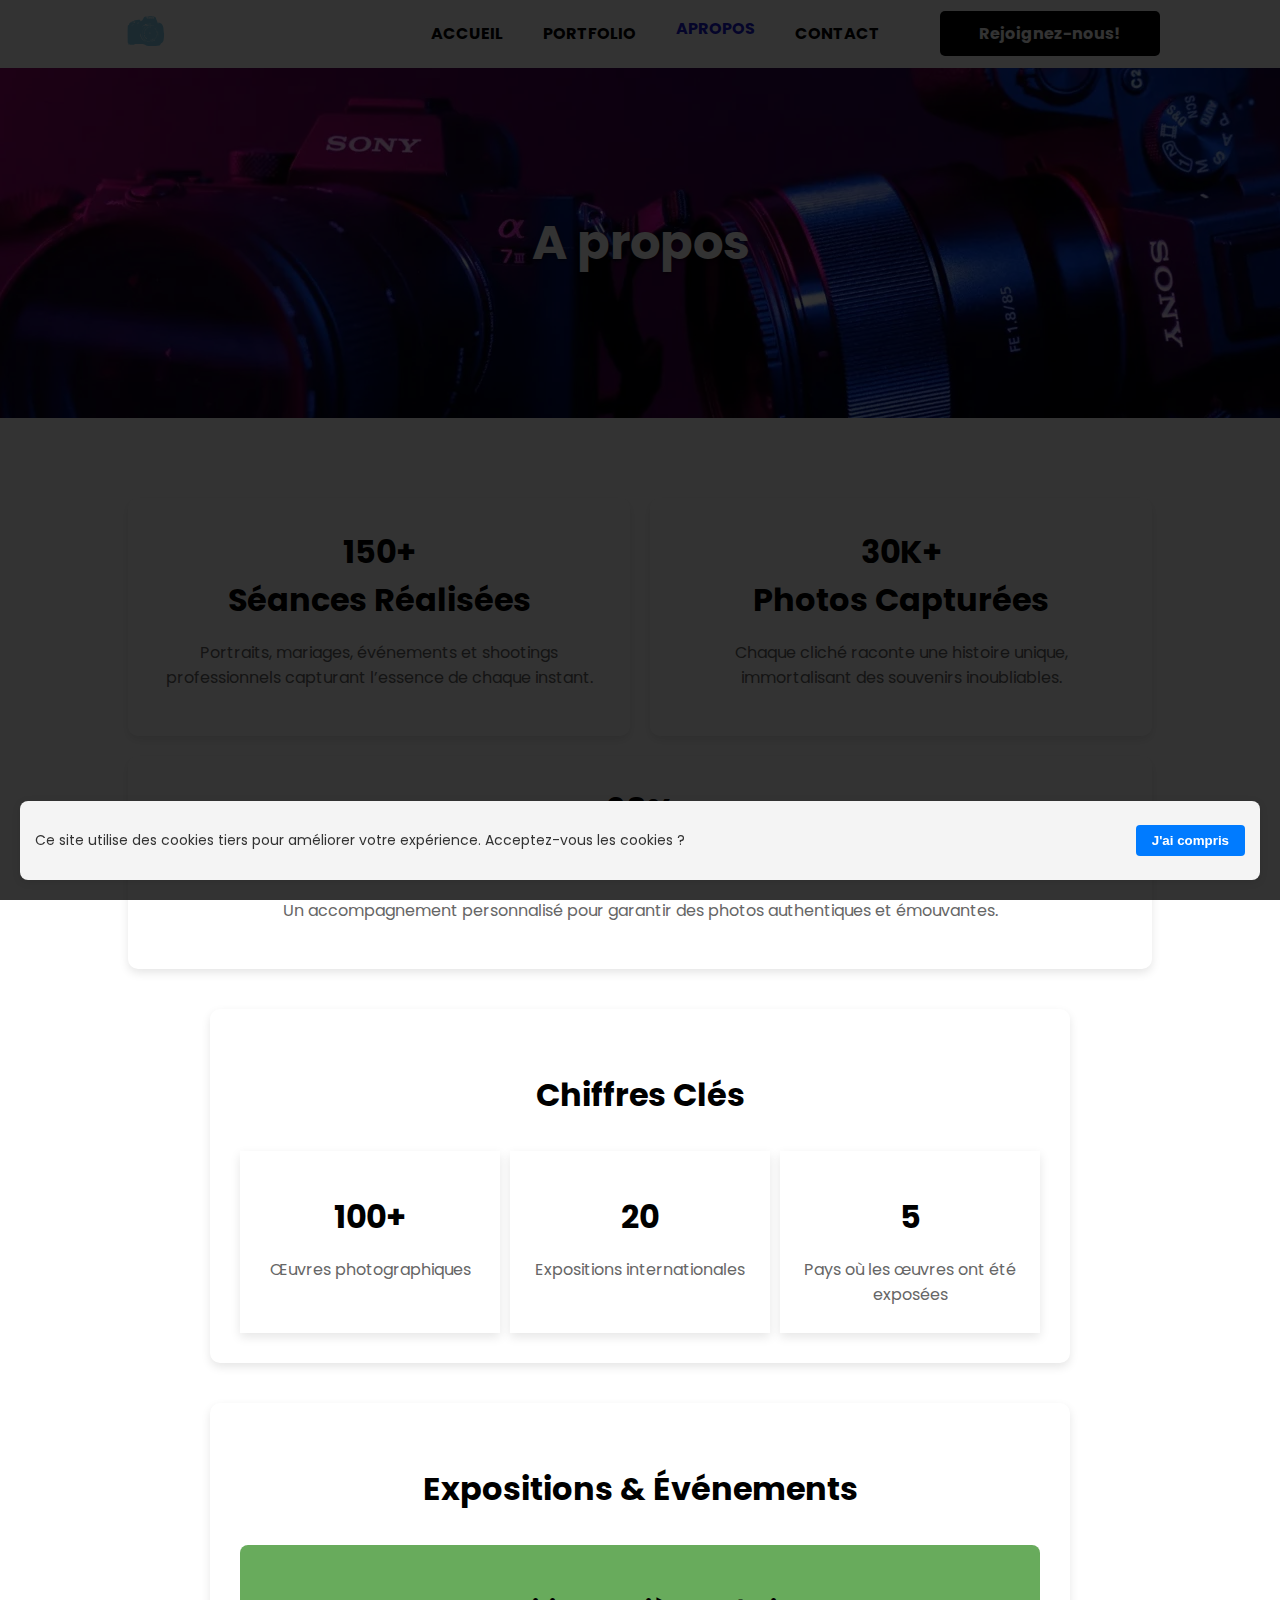
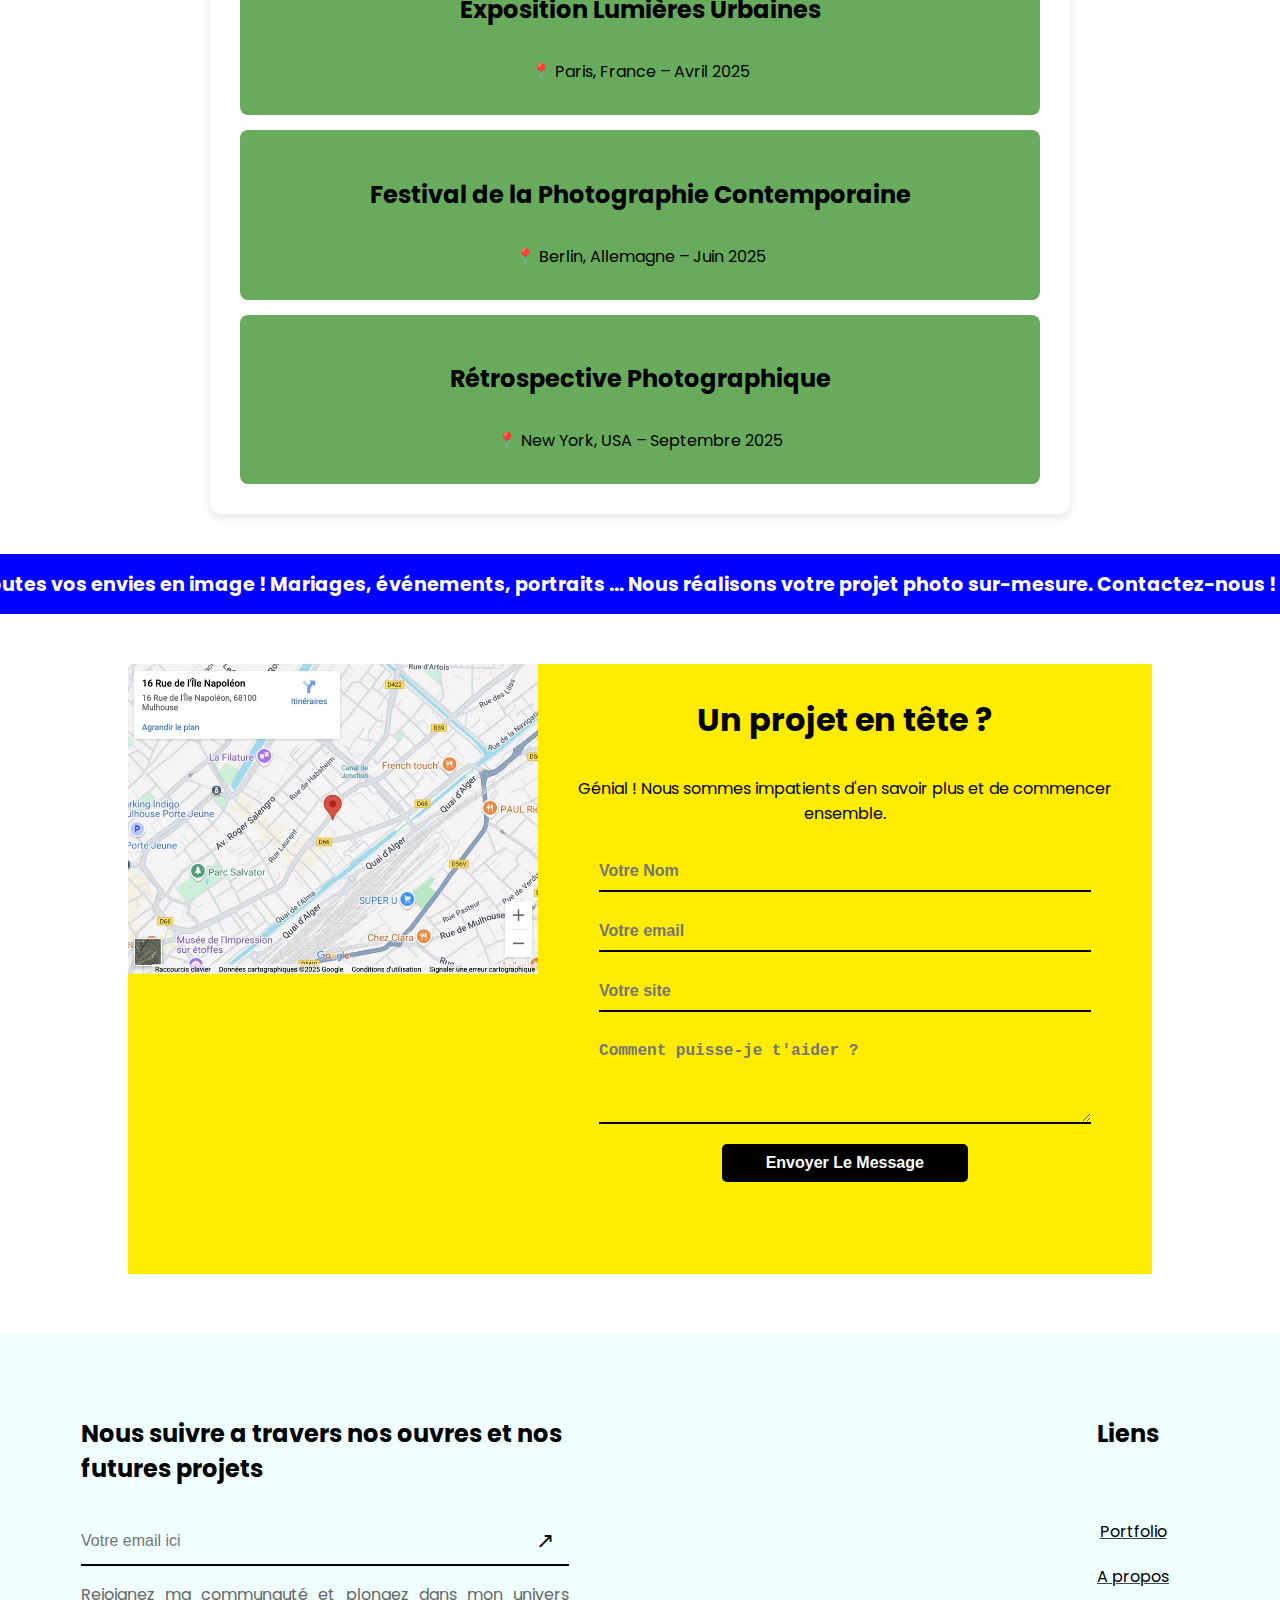
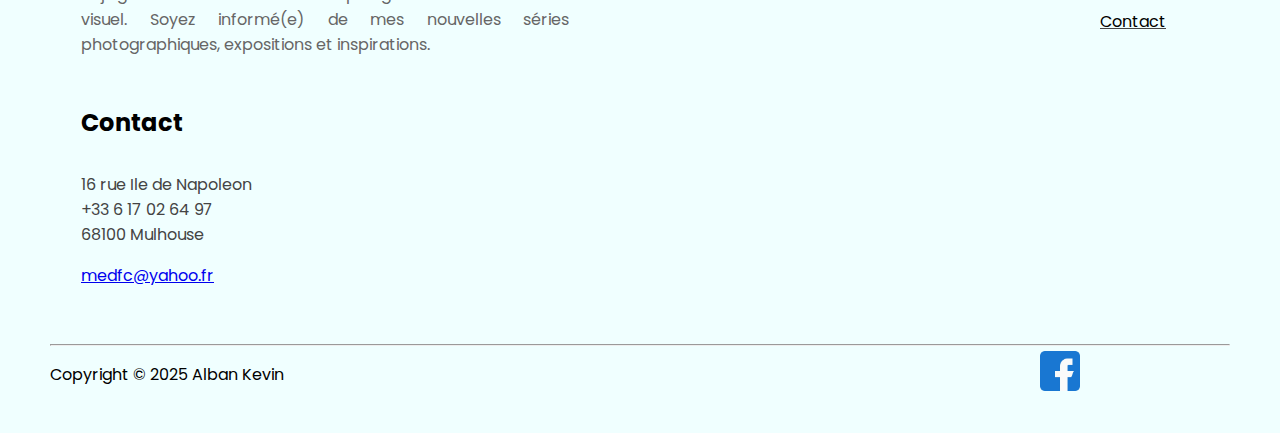
<file: apropos.html>
<!DOCTYPE html>
<html lang="fr">

    <head>
        <meta charset="UTF-8">
        <meta name="viewport" content="width=device-width, initial-scale=1.0">
        <meta name="description" content="Contactez Alban Kevin, photographe professionnel. Discutons de votre projet photo : portraits, mariages, événements et shootings artistiques." />
        <link rel="icon" type="image/x-icon" class="favicon" href="images/index/site-favicon.ico">
        <link rel="stylesheet" href="style.css">
        <link rel="preload" href="https://fonts.googleapis.com/css2?family=Poppins:wght@400;700&family=Montserrat:wght@400;700&display=swap" as="style" onload="this.rel='stylesheet'">
        <script src="script.js" defer></script>
        <noscript><link rel="stylesheet" href="https://fonts.googleapis.com/css2?family=Poppins:wght@400;700&display=swap&family=Montserrat:wght@400;700&display=swap"></noscript>
        
        <title>A propos | Alban Kevin - Photographe Portrait, Mariage & Événementiel</title>

    
    </head>


    <body>

        <header class="header-rest">

            <div class="logo">
                <a href="index.html" aria-label="Accueil">
                    <img src="images/index/web-log.svg" alt="Logo site" data-no-picture>
                </a>

            </div>

            <button class="menu-toggle" aria-label="Ouvrir le menu" aria-expanded="false" role="button">&#9776;</button>
            
            <nav class="navigation-bar">
                <a href="index.html">ACCUEIL</a>
                <a href="portfolio.html">PORTFOLIO</a>
                <a href="apropos.html">APROPOS</a>
                <a href="contact.html">CONTACT</a>
            </nav>
            
            <div class="work-with-me">
                <a href="mailto:medfc@yahoo.fr" >Rejoignez-nous!</a> 
            </div>
        
        </header>


        <main>
            <!-- Bannière de la page "à propos" -->
            <div id= "apropos-banner" class="welcome-banner"> <h2>A propos</h2></div>
            <!--  Statistiques sur l'activité du photographe -->
            <div class="apropos-container">
                <div class="box">
                    <h3>150+</h3>
                    <h3>Séances Réalisées</h3>
                    <p>Portraits, mariages, événements et shootings professionnels capturant l’essence de chaque instant.</p>
                </div>

                <div class="box">
                    <h3>30K+</h3>
                    <h3>Photos Capturées</h3>
                    <p>Chaque cliché raconte une histoire unique, immortalisant des souvenirs inoubliables.</p>
                </div>

                <div class="box">
                    <div>
                        <h3>98%</h3>
                        <h3>Clients Satisfaits</h3>
                        <p>Un accompagnement personnalisé pour garantir des photos authentiques et émouvantes.</p>
                    </div>
                  
                </div>
            </div>

             <!-- Section - Chiffres clés -->
            <section class="key-figures">
                <h3>Chiffres Clés</h3>
                <div class="stats">
                    <div>
                        <h3>100+</h3>
                        <p>Œuvres photographiques</p>
                    </div>
                    <div>
                        <h3>20</h3>
                        <p>Expositions internationales</p>
                    </div>
                    <div>
                        <h3>5</h3>
                        <p>Pays où les œuvres ont été exposées</p>
                    </div>
                </div>
            </section>

            <!-- Section Expositions et Événements -->
            <section class="expositions">
                <h3>Expositions & Événements</h3>
                <div class="event-list">
                    <div class="event">
                        <h4>Exposition Lumières Urbaines</h4>
                        <p>📍 Paris, France – Avril 2025</p>
                    </div>
                    <div class="event">
                        <h4>Festival de la Photographie Contemporaine</h4>
                        <p>📍 Berlin, Allemagne – Juin 2025</p>
                    </div>
                    <div class="event">
                        <h4>Rétrospective Photographique</h4>
                        <p>📍 New York, USA – Septembre 2025</p>
                    </div>
                </div>
            </section>


            <!-- Texte défilant informatif -->
            <div class="scrolling-text-container">
                <p id="scrolling-text">
                    📸 Toutes vos envies en image ! Mariages, événements, portraits ... Nous réalisons votre projet photo sur-mesure. Contactez-nous !
                </p>
            </div>


            <!-- Section - Formulaire de contact et carte google maps -->
            <section class="map-form">
                <!-- Carte google maps avec l'adresse de contact -->
               <div class="map-container">
                <a href="https://www.google.com/maps?q=16+rue+Ile+de+Napoleon" target="_blank">
                    <img src="images/map-photo.webp" alt="Carte Google Maps - Cliquez pour voir l’itinéraire" class="map-image" loading="lazy">
                </a>
               </div> 
                

                <!-- Formulaire de contact -->
                <div class="form-container">
                    <h3>Un projet en tête ?</h3>  
                    <p>Génial ! Nous sommes impatients d'en savoir plus et de commencer ensemble.</p>
                    <form id="contactForm">
                        <label for="name" class="visually-hidden">Nom</label>
                        <input type="text" id="fullName" placeholder="Votre Nom" required>
                        <label for="email-client" class="visually-hidden">Email</label>
                        <input type="email" id="email-client" placeholder="Votre email" required>
                        <label for="lien-site" class="visually-hidden">Nom</label>
                        <input type="text" id="lien-site" placeholder="Votre site">
                        <label for="message" class="visually-hidden">Message</label>
                        <textarea id="message" placeholder="Comment puisse-je t'aider ?" required></textarea>
                        <button type="submit">Envoyer Le Message</button>
                    </form>
                </div>

            </section>

        </main>


        <!-- Footer-->
        <footer class="footer">
            <div class=" footer-top">
                <div class="newsletter-contact">
                    <div class="newsletter">
                    
                        <h4> Nous suivre a travers nos ouvres et nos futures projets </h4>

                        <form action="#" method="post">
                            <input type="email" id="email" name="email"  placeholder="Votre email ici" aria-label="Votre email" required>
                            <button type="submit" class="arrow-button"> &#8599;</button><br>
                        </form>
                        
                        <p> Rejoignez ma communauté et plongez dans mon univers visuel. Soyez informé(e) de mes nouvelles séries photographiques, expositions et inspirations.</p>  
                    </div>
            
            
                    <div class="contact">
                        <h4>Contact</h4>
                        <p> 16 rue Ile de Napoleon <br>
                            +33 6 17 02 64 97 <br>
                            68100 Mulhouse
                        <p> 
            
                         <a href="mailto:medfc@yahoo.fr" aria-label="Envoyer un email">medfc@yahoo.fr</a>
                        
                    </div>

                </div>
            
        
                <aside class="links"> 
                    <h4>Liens</h4>
                    <ul>
                        <li><a href="portfolio.html">Portfolio</a></li>
                        <li><a href="apropos.html">A propos </a></li>
                        <li><a href="contact.html">Contact</a></li>
                    </ul>
                </aside>

            </div>
            
            

            <hr class="footer-line"> 
            <div class="footer-bottom">  
                <p> Copyright &copy; 2025 Alban Kevin</p>
                <div class="icone-footer-bottom">
                    <a href="https://www.facebook.com" aria-label="Page Facebook">
                        <img src="images/index/facebook.webp" alt="Logo Facebook" width="32" height="32" loading="lazy" decoding="async">
                    </a>
                    <a href="https://www.instagram.com" aria-label="Page Instagram">
                        <img src="images/index/instagram.webp" alt="Logo Instagram" width="32" height="32" loading="lazy" decoding="async">
                    </a>
                    <a href="https://x.com/?mx=2" aria-label="Page X (anciennement Twitter)">
                        <img src="images/index/twitter.webp" alt="Logo X / Twitter" width="32" height="32" loading="lazy" decoding="async">
                    </a>
                     <a href="https://dribbble.com" aria-label="Page Dribbble">
                        <img src="images/index/dribbled.webp" alt="Logo Dribbble" width="32" height="32" loading="lazy" decoding="async">
                    </a>
                </div>
                
            </div>

    
        </footer>


        <div id="cookie-banner" class="cookie-banner">
            <p>Ce site utilise des cookies tiers pour améliorer votre expérience. Acceptez-vous les cookies ?</p>
            <button id="acceptCookiesBtn">J'ai compris</button>
        </div>
    
        <div id="cookie-overlay" class="overlay"></div>

    </body>
</html>
</file>
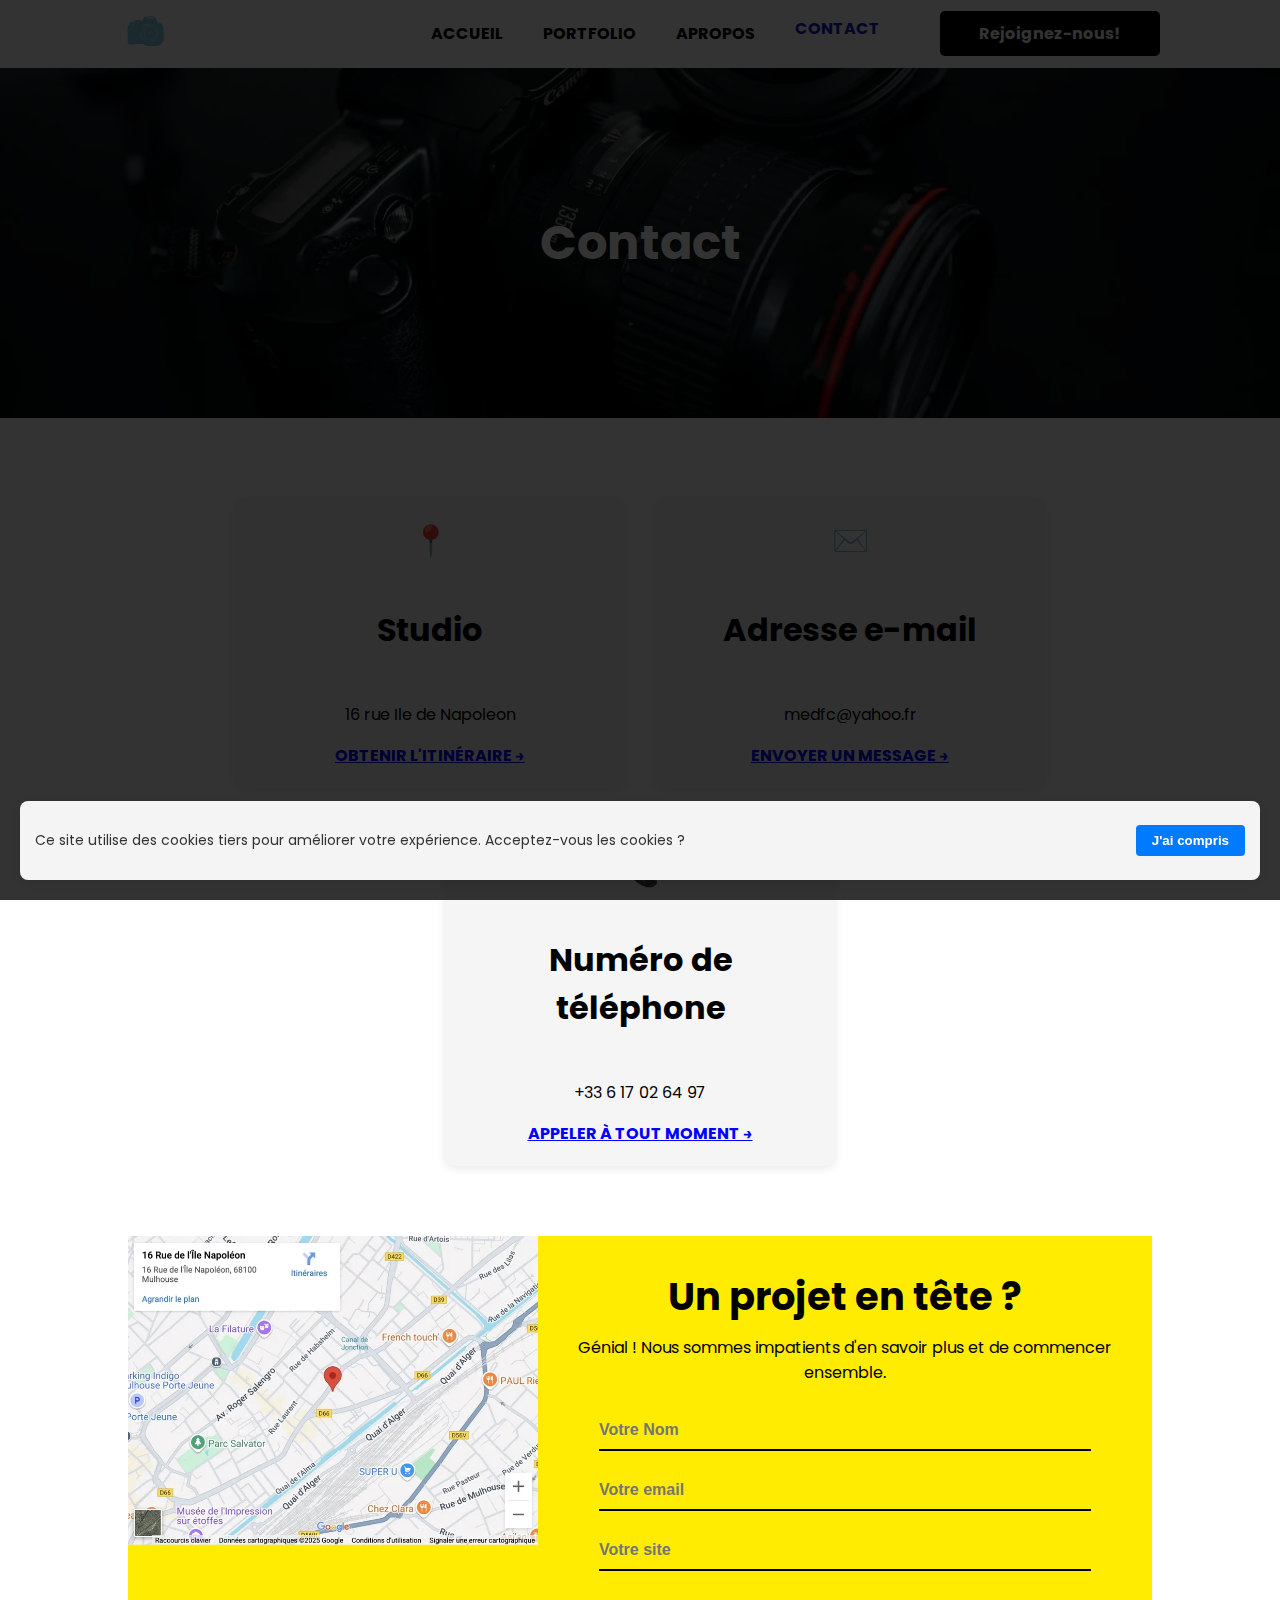
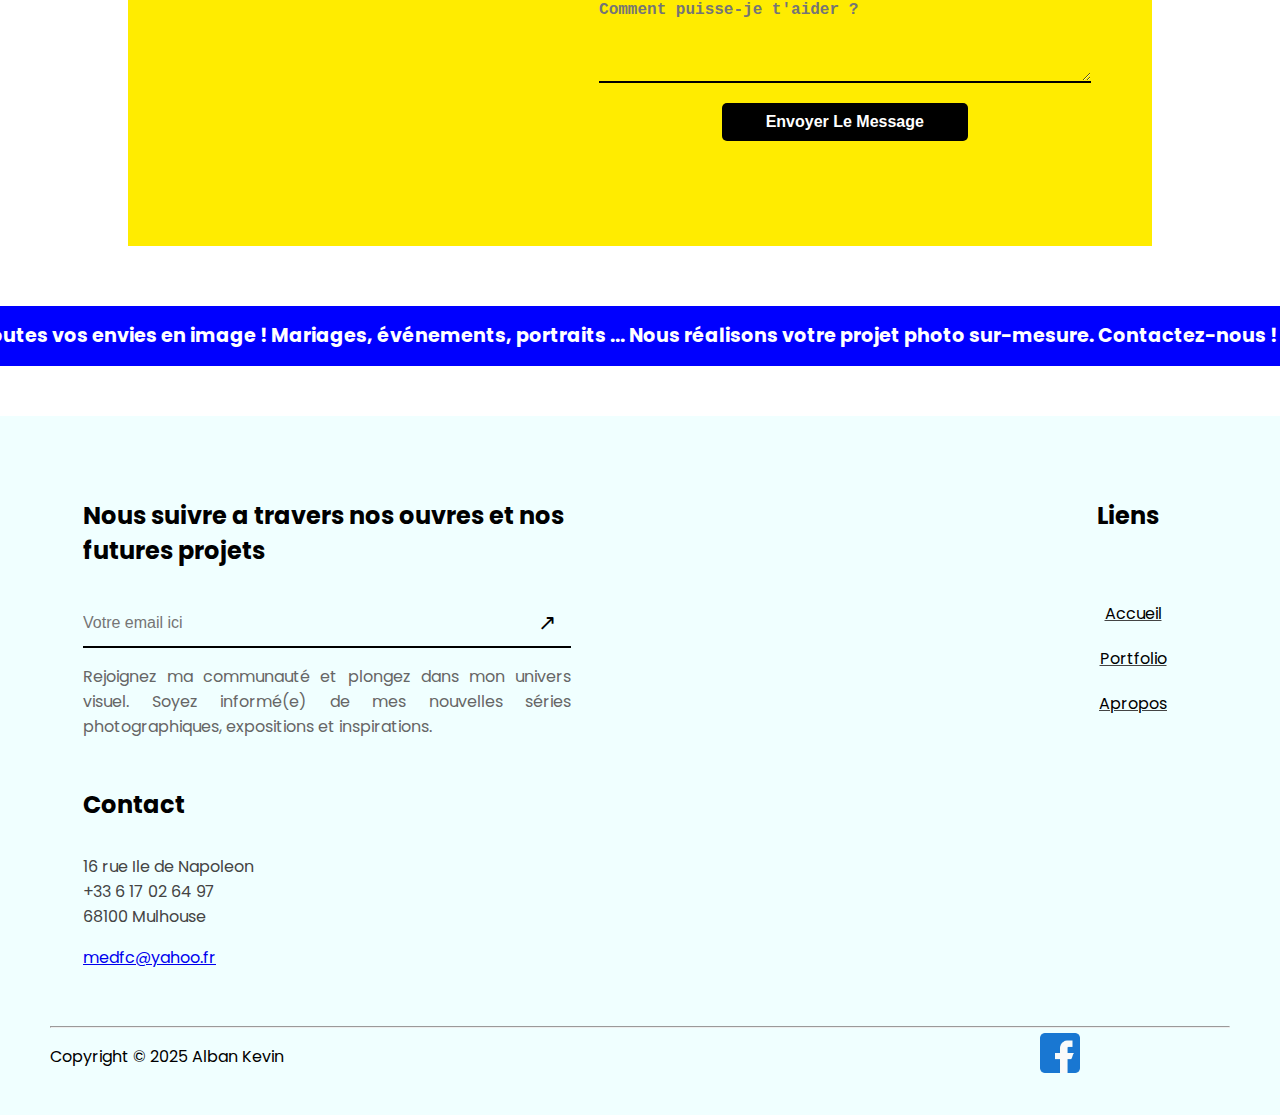
<file: contact.html>
<!DOCTYPE html>
<html lang="fr">

    <head>
        <meta charset="UTF-8">
        <meta name="viewport" content="width=device-width, initial-scale=1.0">
        <meta name="description" content="Contactez Alban Kevin, photographe spécialisé en portraits, mariages et événements. Obtenez un devis ou posez vos questions. Disponible pour vos projets." />

        <link rel="icon" type="image/x-icon" class="favicon" href="images/index/site-favicon.ico">
        <link rel="stylesheet" href="style.css">
        <link rel="preload" href="https://fonts.googleapis.com/css2?family=Poppins:wght@400;700&family=Montserrat:wght@400;700&display=swap" as="style" onload="this.rel='stylesheet'">
        <noscript><link rel="stylesheet" href="https://fonts.googleapis.com/css2?family=Poppins:wght@400;700&display=swap&family=Montserrat:wght@400;700&display=swap"></noscript>
        <script src="script.js" defer></script>

            
        <title>Contact | Alban Kevin - Photographe Portrait, Mariage & Événementiel</title>


    </head>


    <body>

        <header class="header-rest">
        
            <div class="logo">
                <a href="index.html" aria-label="Accueil">
                    <img src="images/index/web-log.svg" alt="Logo site" data-no-picture>
                </a>

            </div>

            <button class="menu-toggle" aria-label="Ouvrir le menu" aria-expanded="false" role="button">&#9776;</button>
            
            <nav class="navigation-bar">
                <a href="index.html">ACCUEIL</a>
                <a href="portfolio.html">PORTFOLIO</a>
                <a href="apropos.html">APROPOS</a>
                <a href="contact.html">CONTACT</a>
            </nav>

            <div class="work-with-me">
                <a href="mailto:medfc@yahoo.fr" >Rejoignez-nous!</a> 
            </div>
        
        </header>

    
        <main>
            <!-- Bannière de la page "contact" -->
            <div id= "contact-banner" class="welcome-banner"> <h2>Contact</h2></div>

            <!-- Section - informations de contact -->   
            <section class="contact-info">
                <div class="contact-box">
                    <div class="icon">📍</div>
                    <h3>Studio</h3>
                    <p>16 rue Ile de Napoleon</p>
                    <a href="https://maps.app.goo.gl/FiJXDDm2mpJMCEaF9" target="_blank">OBTENIR L'ITINÉRAIRE →</a>
                </div>
                <div class="contact-box">
                    <div class="icon">✉️</div>
                    <h3>Adresse e-mail</h3>
                    <p>medfc@yahoo.fr</p>
                    <a href="mailto:medfc@yahoo.fr">ENVOYER UN MESSAGE →</a>
                </div>
                <div class="contact-box">
                    <div class="icon">📞</div>
                    <h3>Numéro de téléphone</h3>
                    <p>+33 6 17 02 64 97</p>
                    <a href="tel:+33617026497">APPELER À TOUT MOMENT →</a>
                </div>
            </section>
        
            <!-- Section - carte google maps et formulaire de contact -->
            <section class="map-form">
                
                <!-- Carte google maps avec l'adresse de contact -->
                <div class="map-container">
                    <a href="https://www.google.com/maps?q=16+rue+Ile+de+Napoleon" target="_blank">
                        <img src="images/map-photo.webp" alt="Carte Google Maps - Cliquez pour voir l’itinéraire" class="map-image" loading="lazy">
                    </a>
                </div> 

                <!-- Formulaire de contact -->
                <div class="form-container">
                    <h2>Un projet en tête ?</h2>  
                    <p>Génial ! Nous sommes impatients d'en savoir plus et de commencer ensemble.</p>
                    <form id="contactForm">
                        <label for="name" class="visually-hidden">Nom</label>
                        <input type="text" id="fullName" placeholder="Votre Nom" required>
                        <label for="email-client" class="visually-hidden">Email</label>
                        <input type="email" id="email-client" placeholder="Votre email" required>
                        <label for="lien-site" class="visually-hidden">Nom</label>
                        <input type="text" id="lien-site" placeholder="Votre site">
                        <label for="message" class="visually-hidden">Message</label>
                        <textarea id="message" placeholder="Comment puisse-je t'aider ?" required></textarea>
                        <button type="submit">Envoyer Le Message</button>
                    </form>
                </div>
            </section>

            <!-- Texte défilant informatif -->
            <div class="scrolling-text-container">
                <p id="scrolling-text">
                    📸 Toutes vos envies en image ! Mariages, événements, portraits ... Nous réalisons votre projet photo sur-mesure. Contactez-nous !
                </p>
            </div>
        
        </main>


        
        <footer class="footer">

            <div class=" footer-top">
                <div class="newsletter-contact">
                    <div class="newsletter">
                
                        <h4> Nous suivre a travers nos ouvres et nos futures projets </h4>

                        <form action="#" method="post">
                            <input type="email" id="email-newsletter" name="email"  placeholder="Votre email ici" aria-label="Votre email" required>
                            <button type="submit" class="arrow-button"> &#8599;</button><br>
                        </form>
                        
                        <p> Rejoignez ma communauté et plongez dans mon univers visuel. Soyez informé(e) de mes nouvelles séries photographiques, expositions et inspirations.</p>  
                    </div>
            
            
                    <div class="contact"> 
                        <h4>Contact</h4>
                        <p> 16 rue Ile de Napoleon <br>
                            +33 6 17 02 64 97 <br>
                            68100 Mulhouse
                        <p> 
            
                        <a href="mailto:medfc@yahoo.fr" aria-label="Envoyer un email">medfc@yahoo.fr</a>
                        
            
                    </div>

                </div>
            
        
                <aside class="links"> 
                    <h4>Liens</h4>
                    <ul>
                        <li><a href="index.html">Accueil</a></li>
                        <li><a href="portfolio.html">Portfolio</a></li>
                        <li><a href="apropos.html">Apropos </a></li>

                    </ul>
                </aside>

            </div>  
            
            
            <hr class="footer-line"> 

            <div class="footer-bottom">  
                <p> Copyright &copy; 2025 Alban Kevin</p>
                <div class="icone-footer-bottom">
                    <a href="https://www.facebook.com" aria-label="Page Facebook">
                        <img src="images/index/facebook.webp" alt="Logo Facebook" width="32" height="32" loading="lazy" decoding="async">
                    </a>
                    <a href="https://www.instagram.com" aria-label="Page Instagram">
                        <img src="images/index/instagram.webp" alt="Logo Instagram" width="32" height="32" loading="lazy" decoding="async">
                    </a>
                    <a href="https://x.com/?mx=2" aria-label="Page X (anciennement Twitter)">
                        <img src="images/index/twitter.webp" alt="Logo X / Twitter" width="32" height="32" loading="lazy" decoding="async">
                    </a>
                     <a href="https://dribbble.com" aria-label="Page Dribbble">
                        <img src="images/index/dribbled.webp" alt="Logo Dribbble" width="32" height="32" loading="lazy" decoding="async">
                    </a>
                </div>
                
            </div>

        </footer>

        <div id="cookie-banner" class="cookie-banner">
            <p>Ce site utilise des cookies tiers pour améliorer votre expérience. Acceptez-vous les cookies ?</p>
            <button id="acceptCookiesBtn">J'ai compris</button>
        </div>
    
        <div id="cookie-overlay" class="overlay"></div>


    </body>

</html>
</file>
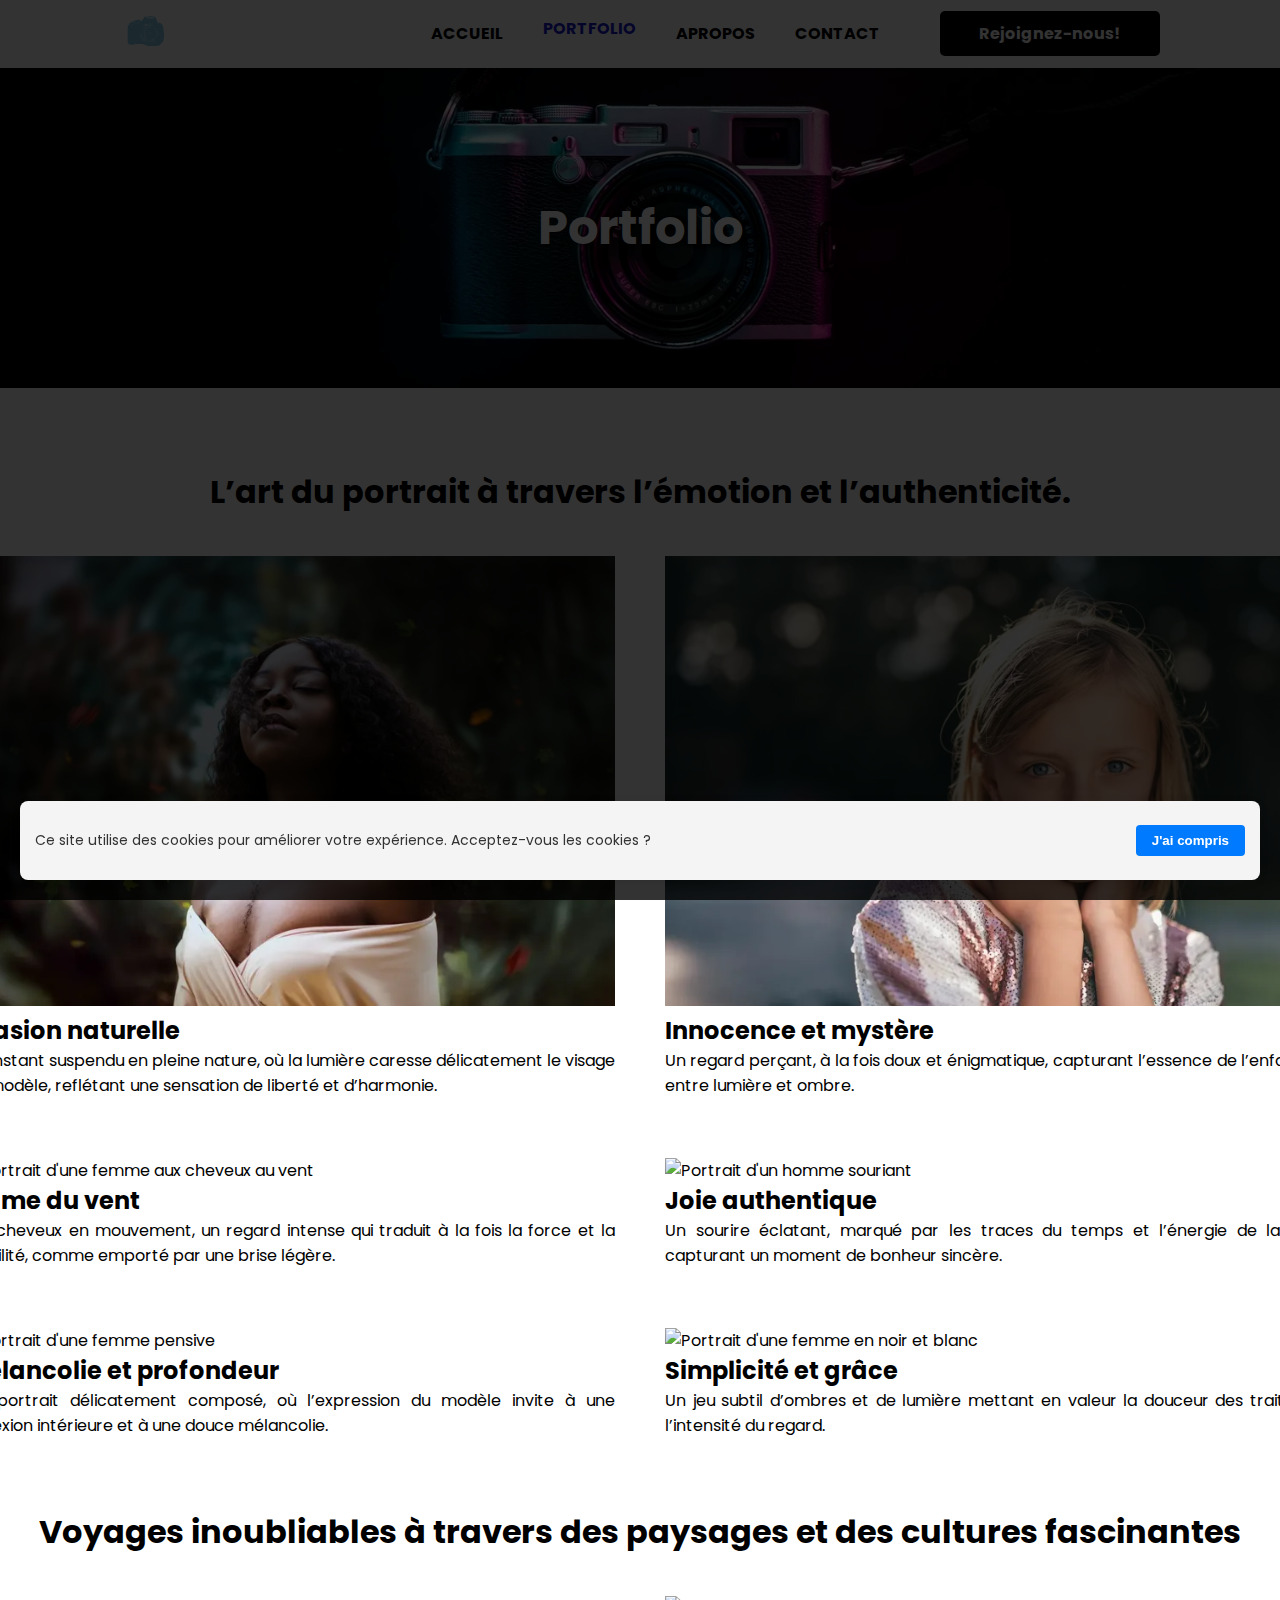
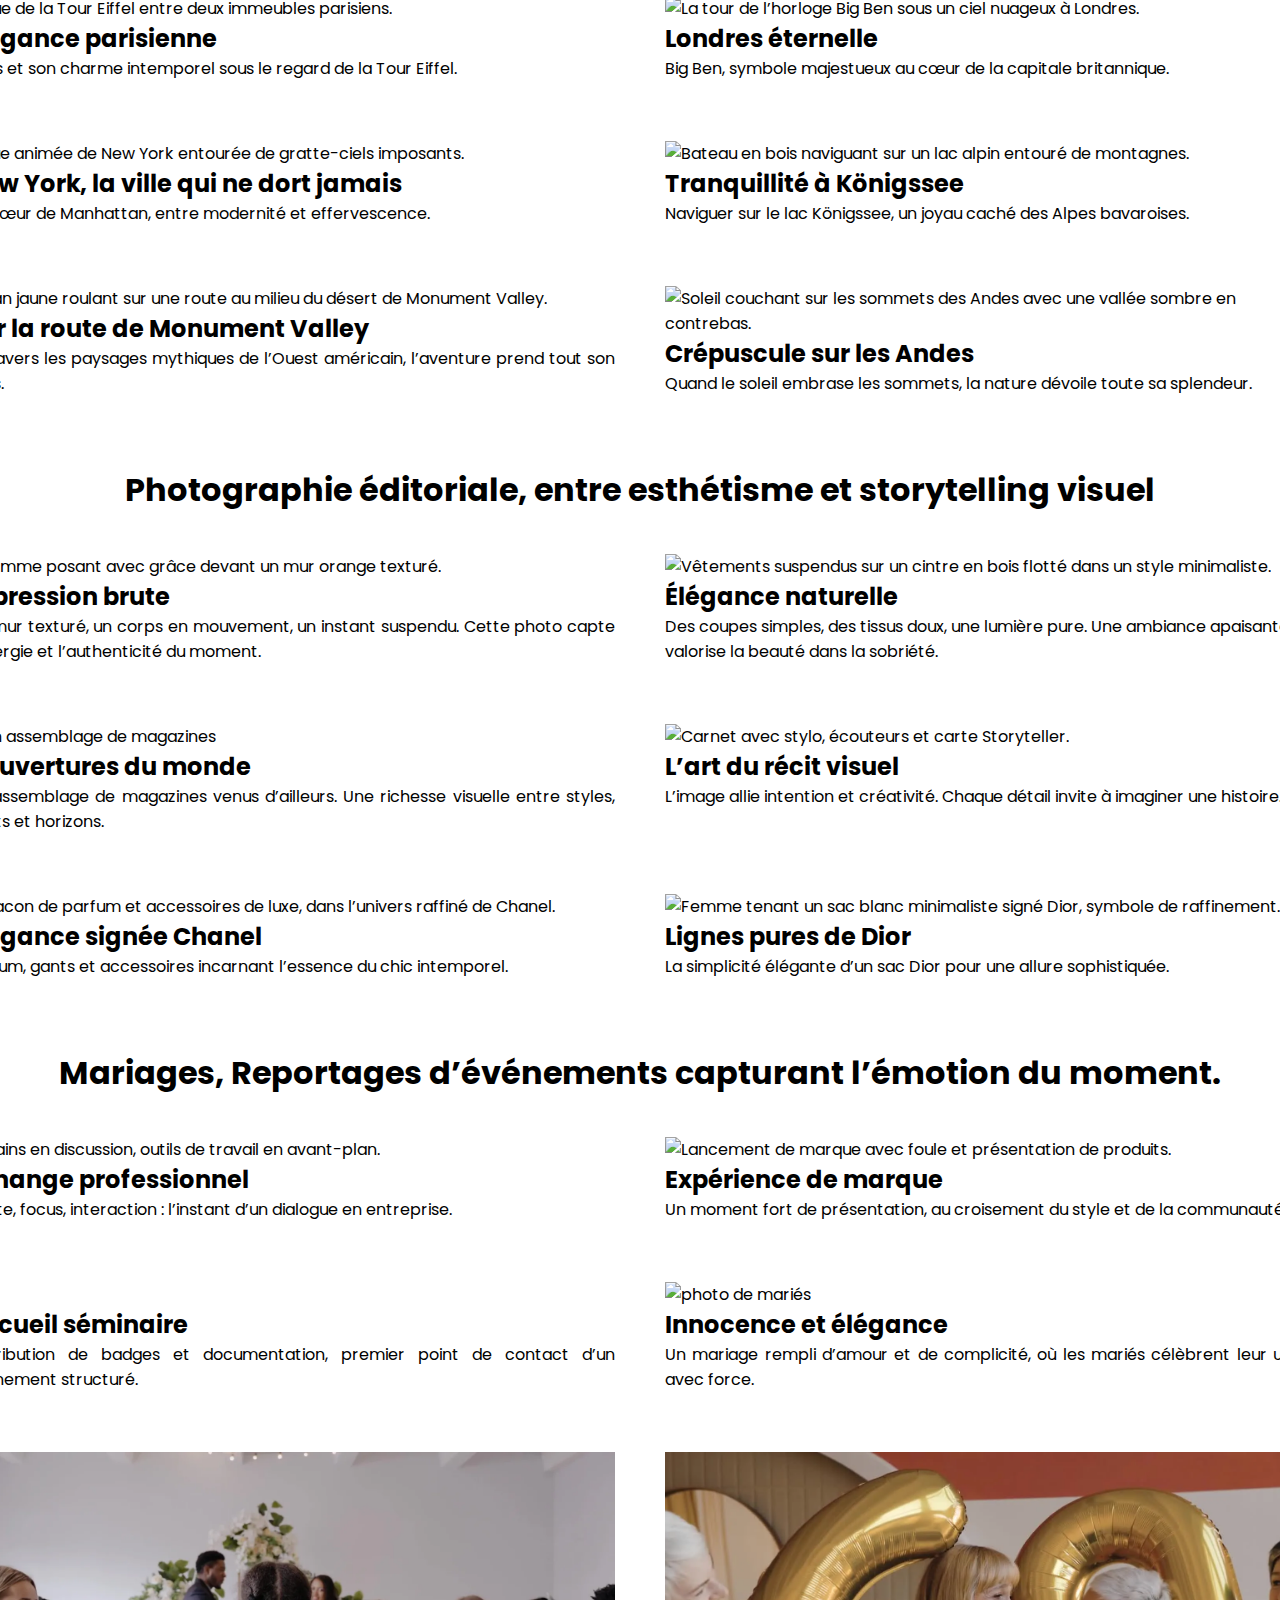
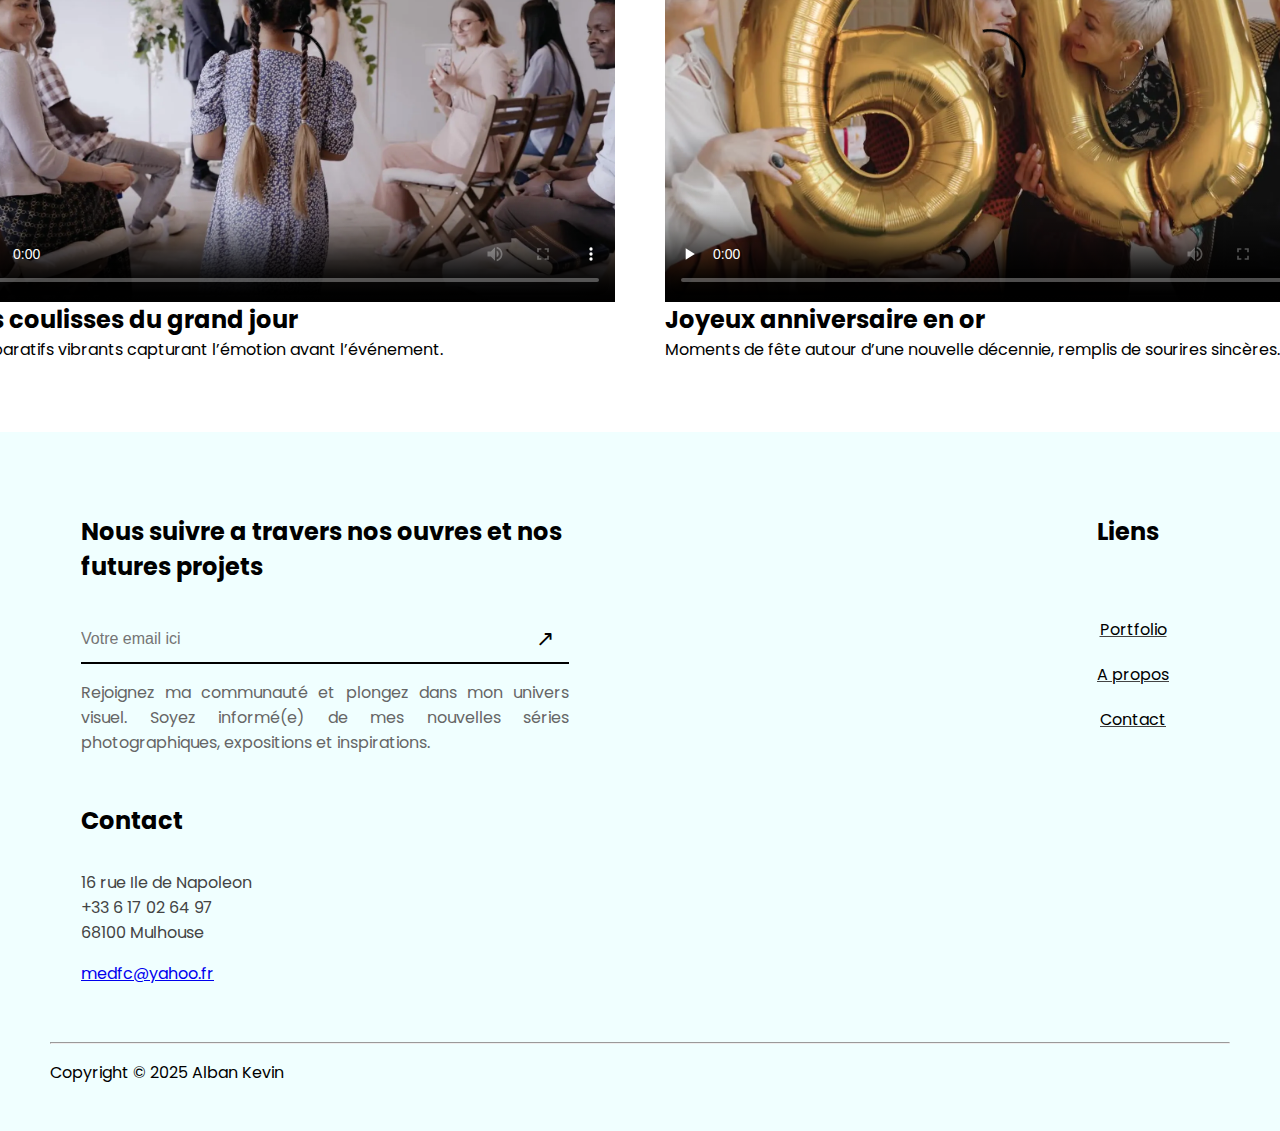
<file: portfolio.html>
<!DOCTYPE html>
<html lang="fr">

    <head>
        <meta charset="UTF-8">
        <meta name="viewport" content="width=device-width, initial-scale=1.0">
        <meta name="description" content="Découvrez la partie portfolio avec des projets différents et des photographies de haute qualité.">
        <link rel="icon" type="image/x-icon" class="favicon" href="images/index/site-favicon.ico">
        <link rel="stylesheet" href="style.css">
        <link rel="preload" href="https://fonts.googleapis.com/css2?family=Poppins:wght@400;700&family=Montserrat:wght@400;700&display=swap" as="style" onload="this.rel='stylesheet'">
        <noscript><link rel="stylesheet" href="https://fonts.googleapis.com/css2?family=Poppins:wght@400;700&display=swap&family=Montserrat:wght@400;700&display=swap"></noscript>
        <script src="script.js" defer></script>
        <link rel="preload" as="image" href="images/portfolio/banner-portfolio_1600.webp" type="image/webp" fetchpriority="high">
        <link rel="preload" as="image"  href="images/portfolio/prt-1_768.webp" type="image/webp" fetchpriority="high">
     
        
        <title>Portfolio | Alban Kevin - Photographe Portrait, Mariage & Événementiel</title>
        

    </head>

    <body>

        <!-- Header -->
        <header class="header-rest">
            
            <div class="logo">
                <a href="index.html" aria-label="Accueil">
                    <img src="images/index/web-log.svg" alt="Logo site" data-no-picture>
                </a>
            </div>
            
            <button class="menu-toggle" aria-label="Ouvrir le menu" aria-expanded="false" role="button">&#9776;</button>
            
            <nav class="navigation-bar">
                <a href="index.html">ACCUEIL</a>
                <a href="portfolio.html">PORTFOLIO</a>
                <a href="apropos.html">APROPOS</a>
                <a href="contact.html">CONTACT</a>
            </nav>
            
            <!-- Lien pour travailler avec l'artiste -->
            <div class="work-with-me">
                <a href="mailto:medfc@yahoo.fr" >Rejoignez-nous!</a>
            </div>

        </header>

        <main>
                <!-- Bannière de la page portfolio -->
            <section class="welcome-banner">
                <img 
                    src="images/portfolio/banner-portfolio_1600.webp"
                    class="banner-img"
                    width="1600"
                    height="500"
                    fetchpriority="high"
                    decoding="async"
                    alt="Appareil photo rétro éclairé par une lumière rose et bleue sur fond noir"
                />

                <h2>Portfolio</h2>
            </section>

                <!-- Section - portraits -->
            <section class="portfolio-total">

                <h3 id="anchor-portrait">L’art du portrait à travers l’émotion et l’authenticité.</h3>

                <div class="portfolio-container">
                    <!-- Chaque div représente une photo avec sa description -->
                    <div>
                        <img
                            src="images/portfolio/prt-1.webp"
                            srcset="
                            images/portfolio/prt-1_320.webp 320w,
                            images/portfolio/prt-1_768.webp 768w,
                            images/portfolio/prt-1_1024.webp 1024w,
                            images/portfolio/prt-1_1600.webp 1600w
                            "
                            sizes="(max-width: 768px) 100vw, 650px"
                            width="650"
                            height="450"
                            decoding="async"
                            fetchpriority="high"
                            alt="Portrait d'une femme aux cheveux bouclés, les yeux fermés, entourée de feuillage en mouvement"
                        />
                      
                      
                        <h4>Évasion naturelle</h4>
                        <p>Un instant suspendu en pleine nature, où la lumière caresse délicatement le visage du modèle, reflétant une sensation de liberté et d’harmonie.</p>
                    </div>

                    <div>
                        <img
                            src="images/portfolio/prt-2.webp"
                            srcset="
                            images/portfolio/prt-2_320.webp 320w,
                            images/portfolio/prt-2_768.webp 768w,
                            images/portfolio/prt-2_1024.webp 1024w,
                            images/portfolio/prt-2_1600.webp 1600w
                            "
                            sizes="(max-width: 768px) 100vw, 650px"
                            width="650"
                            height="450"
                            decoding="async"
                            fetchpriority="high"
                            alt="Portrait d'une jeune fille blonde aux yeux bleus, posant dehors avec un léger sourire"
                        />
                      

                        <h4>Innocence et mystère</h4>
                        <p>Un regard perçant, à la fois doux et énigmatique, capturant l’essence de l’enfance entre lumière et ombre.</p>
                    </div>

                    <div>
                        <img class="responsive-img" data-base="dai5sffyc" data-file="prt-3_djtraw.webp" data-cookieconsent="marketing" alt="Portrait d'une femme aux cheveux au vent" loading="lazy">
                        <h4>L’âme du vent</h4>
                        <p>Les cheveux en mouvement, un regard intense qui traduit à la fois la force et la fragilité, comme emporté par une brise légère.</p>
                    </div>

                    <div>
                        <img class="responsive-img" data-base="dai5sffyc" data-file="prt-4_lcljp0.webp" data-cookieconsent="marketing" alt="Portrait d'un homme souriant" loading="lazy">
                        <h4>Joie authentique</h4>
                        <p>Un sourire éclatant, marqué par les traces du temps et l’énergie de la vie, capturant un moment de bonheur sincère.</p>
                    </div>

                    <div>
                        <img class="responsive-img" data-base="dai5sffyc" data-file="prt-5_ltpx72.webp" data-cookieconsent="marketing" alt="Portrait d'une femme pensive" loading="lazy">
                        <h4>Mélancolie et profondeur</h4>
                        <p>Un portrait délicatement composé, où l’expression du modèle invite à une réflexion intérieure et à une douce mélancolie.</p>
                    </div>

                    <div>
                        <img class="responsive-img" data-base="dai5sffyc" data-file="prt-6_frtd1a.webp" data-cookieconsent="marketing" alt="Portrait d'une femme en noir et blanc" loading="lazy">
                        <h4>Simplicité et grâce</h4>
                        <p>Un jeu subtil d’ombres et de lumière mettant en valeur la douceur des traits et l’intensité du regard.</p>
                    </div>
                </div>

            </section>

            <!-- Section- voyages -->
            <section class="portfolio-total">

                <h3 id="anchor-trip">Voyages inoubliables à travers des paysages et des cultures fascinantes</h3>
            
                <div class="portfolio-container">
            
                    <div>
                        <img class="responsive-img" data-base="dai5sffyc" data-file="urbain-2_vcui3s.webp" data-cookieconsent="marketing" alt="Vue de la Tour Eiffel entre deux immeubles parisiens." loading="lazy">
                        <h4>Élégance parisienne</h4>
                        <p>Paris et son charme intemporel sous le regard de la Tour Eiffel.</p>
                    </div>
                    <div>
                        <img class="responsive-img" data-base="dai5sffyc" data-file="urbain-1_ohtwgp.webp" data-cookieconsent="marketing" alt="La tour de l’horloge Big Ben sous un ciel nuageux à Londres." loading="lazy">
                        <h4>Londres éternelle</h4>
                        <p>Big Ben, symbole majestueux au cœur de la capitale britannique.</p>
                    </div>
                    <div>
                        <img class="responsive-img" data-base="dai5sffyc" data-file="urbain-3_vs3gbg.webp" data-cookieconsent="marketing" alt="Rue animée de New York entourée de gratte-ciels imposants." loading="lazy">
                        <h4>New York, la ville qui ne dort jamais</h4>
                        <p>Au cœur de Manhattan, entre modernité et effervescence.</p>
                    </div>
                    <div>
                        <img class="responsive-img" data-base="dai5sffyc" data-file="voy-1_tkai3i.webp" data-cookieconsent="marketing" alt="Bateau en bois naviguant sur un lac alpin entouré de montagnes." loading="lazy">
                        <h4>Tranquillité à Königssee</h4>
                        <p>Naviguer sur le lac Königssee, un joyau caché des Alpes bavaroises.</p>
                    </div>
                    <div>
                        <img class="responsive-img" data-base="dai5sffyc" data-file="voy-2_o2khap.webp" data-cookieconsent="marketing" alt="Van jaune roulant sur une route au milieu du désert de Monument Valley." loading="lazy">
                        <h4>Sur la route de Monument Valley</h4>
                        <p>À travers les paysages mythiques de l’Ouest américain, l’aventure prend tout son sens.</p>
                    </div>
                    <div>
                        <img class="responsive-img" data-base="dai5sffyc" data-file="voy-3_lqpvdg.webp" data-cookieconsent="marketing" alt="Soleil couchant sur les sommets des Andes avec une vallée sombre en contrebas." loading="lazy">
                        <h4>Crépuscule sur les Andes</h4>
                        <p>Quand le soleil embrase les sommets, la nature dévoile toute sa splendeur.</p>
                    </div>
            
                </div>
            </section>

            <!-- Section - photographie éditoriale -->
            <section class="portfolio-total">

                <h3 id="anchor-editorial">Photographie éditoriale, entre esthétisme et storytelling visuel</h3>
          
                <div class="portfolio-container">
                    <div>
                        <img class="responsive-img" data-base="dai5sffyc" data-file="mode-1_au7g1c.webp" data-cookieconsent="marketing" alt="Femme posant avec grâce devant un mur orange texturé." loading="lazy">
                        <h4>Expression brute</h4>
                        <p>Un mur texturé, un corps en mouvement, un instant suspendu. Cette photo capte l’énergie et l’authenticité du moment.</p>
                    </div>
          
                    <div>
                        <img class="responsive-img" data-base="dai5sffyc" data-file="mode-2_s9ferf.webp" data-cookieconsent="marketing" alt="Vêtements suspendus sur un cintre en bois flotté dans un style minimaliste." loading="lazy">
                        <h4>Élégance naturelle</h4>
                        <p>Des coupes simples, des tissus doux, une lumière pure. Une ambiance apaisante qui valorise la beauté dans la sobriété.</p>
                    </div>
          
                    <div>
                        <img class="responsive-img" data-base="dai5sffyc" data-file="mode-4_munfym.webp" data-cookieconsent="marketing" alt="Un assemblage de magazines" loading="lazy">
                        <h4>Couvertures du monde</h4>
                        <p>Un assemblage de magazines venus d’ailleurs. Une richesse visuelle entre styles, récits et horizons.</p>
                    </div>
          
                    <div>
                        <img class="responsive-img" data-base="dai5sffyc" data-file="mode-3_rn2go1.webp" data-cookieconsent="marketing" alt="Carnet avec stylo, écouteurs et carte Storyteller." loading="lazy">
                        <h4>L’art du récit visuel</h4>
                        <p>L’image allie intention et créativité. Chaque détail invite à imaginer une histoire.</p>
                    </div>
          
                    <div>
                        <img class="responsive-img" data-base="dai5sffyc" data-file="mode-5_dq1ygx.webp" data-cookieconsent="marketing" alt="Flacon de parfum et accessoires de luxe, dans l’univers raffiné de Chanel." loading="lazy">
                        <h4>Élégance signée Chanel</h4>
                        <p>Parfum, gants et accessoires incarnant l’essence du chic intemporel.</p>
                    </div>
          
                    <div>
                        <img class="responsive-img" data-base="dai5sffyc" data-file="mode-6_dfbvxp.webp" data-cookieconsent="marketing" alt="Femme tenant un sac blanc minimaliste signé Dior, symbole de raffinement." loading="lazy">
                        <h4>Lignes pures de Dior</h4>
                        <p>La simplicité élégante d’un sac Dior pour une allure sophistiquée.</p>
                    </div>
          
                </div>
          
            </section>

            <!-- Section - evenement / éditoriale -->  
            <section class="portfolio-total">

                <h3 id="anchor-event">Mariages, Reportages d’événements capturant l’émotion du moment.</h3>

                <div class="portfolio-container">
                    
                    <div>
                        <img class="responsive-img" data-base="dai5sffyc" data-file="eve-1_m9jq1q.webp" data-cookieconsent="marketing" alt="Mains en discussion, outils de travail en avant-plan." loading="lazy">
                        <h4>Échange professionnel</h4>
                        <p>Geste, focus, interaction : l’instant d’un dialogue en entreprise.</p>
                    </div>
                    <div>
                        <img class="responsive-img" data-base="dai5sffyc" data-file="eve-2_w05lu5.webp" data-cookieconsent="marketing" alt="Lancement de marque avec foule et présentation de produits." loading="lazy">
                        <h4>Expérience de marque</h4>
                        <p>Un moment fort de présentation, au croisement du style et de la communauté.</p>
                    </div>
                    <div>
                        <img class="responsive-img" data-base="dai5sffyc" data-file="eve-3_wvby5h.webp" data-cookieconsent="marketing" alt=" " loading="lazy">
                        <h4>Accueil séminaire</h4>
                        <p>Distribution de badges et documentation, premier point de contact d’un événement structuré.</p>
                    </div>
                    <div>
                        <img class="responsive-img" data-base="dai5sffyc" data-file="eve-4_twdycj.webp" data-cookieconsent="marketing" alt="photo de mariés" loading="lazy">
                        <h4>Innocence et élégance</h4>
                        <p>Un mariage rempli d’amour et de complicité, où les mariés célèbrent leur union avec force.</p>
                    </div>
                    <div class="video-container">
                        <video src="video/mariage-2.mp4" poster="video/mariage-2-poster.webp" preload="none" controls></video>
                        <h4>Les coulisses du grand jour</h4>
                        <p>Préparatifs vibrants capturant l’émotion avant l’événement.</p>
                    </div>

                    <div class="video-container">
                        <video src="video/anniversaire.mp4" poster="video/anniversaire-poster.webp" preload="none" controls></video>
                        <h4>Joyeux anniversaire en or</h4>
                        <p>Moments de fête autour d’une nouvelle décennie, remplis de sourires sincères.</p>
                    </div>

                </div>
            </section>

        </main>

        <!-- Footer -->
        <footer class="footer">
            <div class=" footer-top">
                <div class="newsletter-contact">
                    <div class="newsletter">
                        <h4> Nous suivre a travers nos ouvres et nos futures projets </h4>
                        <form action="#" method="post">
                            <input type="email" id="email" name="email" placeholder="Votre email ici" aria-label="Votre email" required>
                            <button type="submit" class="arrow-button"> &#8599;</button><br>
                        </form>
                        <p> Rejoignez ma communauté et plongez dans mon univers visuel. Soyez informé(e) de mes nouvelles séries photographiques, expositions et inspirations.</p>  
                    </div>
                    <div class="contact"> 
                        <h4>Contact</h4>
                        <p> 16 rue Ile de Napoleon <br> +33 6 17 02 64 97 <br> 68100 Mulhouse
                        <p> 
                            <a href="mailto:medfc@yahoo.fr" aria-label="Envoyer un email">medfc@yahoo.fr</a>
                    </div>
                </div>
                <aside class="links"> 
                    <h4>Liens</h4>
                    <ul>
                        <li><a href="portfolio.html">Portfolio</a></li>
                        <li><a href="apropos.html">A propos </a></li>
                        <li><a href="contact.html">Contact</a></li>
                    </ul>
                </aside>
            </div>
            
            <hr class="footer-line"> 
    
            <div class="footer-bottom">  
                <p> Copyright &copy; 2025 Alban Kevin</p>
                <div class="icone-footer-bottom">
                    <a href="https://www.facebook.com" aria-label="Page Facebook">
                        <img src="images/index/facebook.webp" alt="Logo Facebook" width="32" height="32" loading="lazy" decoding="async">
                    </a>
                    <a href="https://www.instagram.com" aria-label="Page Instagram">
                        <img src="images/index/instagram.webp" alt="Logo Instagram" width="32" height="32" loading="lazy" decoding="async">
                    </a>
                    <a href="https://x.com/?mx=2" aria-label="Page X (anciennement Twitter)">
                        <img src="images/index/twitter.webp" alt="Logo X / Twitter" width="32" height="32" loading="lazy" decoding="async">
                    </a>
                     <a href="https://dribbble.com" aria-label="Page Dribbble">
                        <img src="images/index/dribbled.webp" alt="Logo Dribbble" width="32" height="32" loading="lazy" decoding="async">
                    </a>
                </div>
            </div>
        </footer>

        <div id="cookie-banner" class="cookie-banner">
        <p>Ce site utilise des cookies pour améliorer votre expérience. Acceptez-vous les cookies ?</p>
        <button id="acceptCookiesBtn">J'ai compris</button>
        </div>

        <div id="cookie-overlay" class="overlay"></div>

          
    </body>
</html>
</file>
<file: style.css>
body {
    font-family: 'Poppins','Montserrat', Arial, sans-serif;
    color: black;
    margin: 0;
    padding: 0;
    box-sizing: border-box;
    font-size: 1rem;    
    overflow-x: hidden; 
    max-width: 100%;
    position: relative; 
    

}


/* PAGE HOME  */
h1 {
    font-size: 2.8rem;
    font-weight: bold;

}


h2 {
    font-size: 2.4rem;
    font-weight: bold;

}

h3 {
    font-size: 2rem;
    font-weight: bold;

}

h4 {
    font-size: 1.5rem;
    font-weight: bold;

}

   

.favicon{
    width: 32px;
    border-radius: 50%;
    overflow: hidden;
}


header {
    
    display: flex;
    flex-direction: row;
    justify-content: center;
    align-items: center;
    flex-wrap: nowrap;
    padding: 10px 40px;
    max-width: 100%;
    position: sticky;
    top:0;
    z-index: 10;
    gap:60px;
    
}



.header-home {
    background-color: black;
}



.header-home a {
    color: white;
    font-weight: bold;
    text-decoration: none;

}

.visually-hidden {
    position: absolute;
    width: 1px;
    height: 1px;
    padding: 0;
    margin: -1px;
    overflow: hidden;
    clip: rect(0, 0, 0, 0);
    white-space: nowrap;
    border: 0;
}

.menu-button {
    background: none;
    border: none;
    font-size: 30px;
    cursor: pointer;
    position: absolute;
    top: 20px;
    right: 20px;
    display: none; 
}

.logo img {
    width: 50px;
    height: auto;
    border-radius: 10px;
    background-color: white;
}

.navigation-bar {

    display: flex;
    flex-direction: row;
    gap:40px;
    padding-left: 200px;
  
}




.navigation-bar a:hover , .navigation-bar a.active{
    
    transform: translateY(-5px);
    transition: transform 0.3s ease-in-out;
    color: rgb(26, 26, 208);
    

}

/* Pour la partie responsive */
.menu-toggle {
    display: none;
    font-size: 30px;
    background: none;
    border: none;
    cursor: pointer;
}


.search-form input  {
    padding: 10px;
    font-weight: bold;
    font-size: 1rem;
    border-radius: 5px;
    background: transparent;
    border: 1px solid #ccc;
    border:none;
    color: white;
    width: 200px;
    
}

.search-form ::placeholder {
    color: white;
    opacity: 1;
}






/* Partie presentation */

.presentation {
  
    display: flex;
    flex-direction: row;
    width: 100%;
    background-color: #000;
    height: 550px;
    color: white;
    overflow: hidden;
    justify-content: center;
    align-items: center;
    flex-wrap: wrap;
    padding-bottom: 20px;


}

.presentation img {
    width: 30%;
    height: 100%;
    object-fit:contain;
    padding: 0;
    margin: 0;
   
}

.introduction {
    display: flex;
    flex-direction: column;
    width:50%;
    height: 100%;
    justify-content: center;
    align-items: center;
    overflow: hidden;

}


.introduction h1{
   
   
    line-height: 1.2em;
    margin-bottom: 10px;
   
}   

.introduction span {
    margin-left: 100px;

}


.introduction p {

    
    width: 70%;
    text-align: left;
    font-size: 1.2rem;
    text-align: justify;
   
}

.introduction .button, .talk-with-us .button{

    background-color: rgb(26, 26, 208);
    color: white;
    font-size: 1rem;
    font-weight: bold;
    border:none;
    padding: 20px 20px;
    cursor:pointer;
    text-decoration: none;

    
}

.introduction .button:hover, .talk-with-us .button:hover, .work-with-me:hover, .form-container .button:hover{

    background-color: #45a049; /* Vert plus foncé au survol */
    transform: scale(1.1); /* Légère augmentation de taille */
    box-shadow: 0 4px 10px rgba(0, 255, 0, 0.1); /* Effet lumineux */
    
}




/* Partie diffilement d'un text de bienvenue  */

.scrolling-text-container {
   
    white-space: nowrap;
    width: 100%;
    background: blue; 
    height: 60px; 
    display: flex;
    align-items: center;
    margin-bottom: 50px;
    overflow: hidden;
}


#scrolling-text {

    margin: 0;
    font-size: 1.2em; 
    font-weight: bold;
    color:white
}


/* Partie Realisation */

.realisation {
    display: flex;
    flex-direction: column;
    align-items: center;
    background-color:white;
    
  }
  

.realisation-grid {
    display: grid;
    gap: 30px;
    grid-template-columns: repeat(2, 1fr);
    width: 80%;
    height: auto;
    margin-bottom: 80px;
    
} 

.realisation h2 {

   margin-bottom: 60px;
   
}
.realisation-box {
    position: relative;
    overflow: hidden;
    width: 100%;
    height: auto;
    border-radius: 10px;
    box-shadow:0 4px 8px rgba( 0, 0, 0, 0.1);
    cursor: pointer;
    

}

.realisation-box img {
    
    width: 100%;
    height: auto;
    object-fit: cover;

}

.description {
position: absolute;
width: 100%;
bottom:0;
left:0;
color: white;
font-weight:bold;
margin-top: 10px;
transition: color 0.3s;
background: rgba(0, 0, 0, 0.6);
padding-bottom: 20px;
padding-left: 10px;
flex-wrap: wrap;

}

.description a {
    text-decoration: underline;
    font-size: 1rem;
    font-weight: 800;
    color:white;
    
}
.description h3 {
   
    word-break: break-word;
    
}

.description a:hover{
    color: blue;
    
}

.realisation-box:hover {

    transform: translateY(-5px);
    transition: transform 0.3s ease-in-out;
    box-shadow: 0 8px 1rem rgba( 0, 0, 0, 0.3);
}


.overview-portfolio {
    display: flex;
    flex-direction: column;
    align-items: center;
    justify-content: center;
    width: 100%;
    height: auto;
    background: black;
    margin-bottom: 80px;
    overflow-x: hidden;
    padding: 20px 0px;
    
}

.overview-portfolio h2 {

    padding-bottom: 40px;
    color: white
}

/* Partie slider */
.slider-container {
    position: relative;
    width: 40%;
    max-width: 800px;
    max-height: 100%;
    display: flex;
    justify-content: center;
    align-items: center;

}


.slider {
    display: flex;
    transition: transform 1.3s ease-in-out;
    max-width: 900px;
    max-width: 100%;
    
}


.slide {
    min-width: 100%;
    text-align: center;
 
}

.slide img {
    width: 55%;
    height: 100%;
    object-fit: cover;
    cursor: pointer; 
}



.overlay {
    position: fixed;
    top: 0;
    left: 0;
    width: 100%;
    height: 100%;
    background: rgba(0, 0, 0, 0.8);
    z-index: 10000;
    display: none; /* Caché par défaut */
    justify-content: center;
    align-items: center;
}


.fullscreen {
    max-width: 90%;
    max-height: 90%;
    object-fit: contain;
    border-radius: 10px;
    display: none;
}


.dots {
    display: flex;
    justify-content: center;
    margin-top: 30px;
}
.dot {
    width: 12px;
    height: 12px;
    background: gray;
    border-radius: 60%;
    cursor: pointer;
    margin: 5px;
    transition: background-color 0.3s;
}
.dot.active {
    background: blue;


}

/* Partie collaboration  */
.publications-collaborations {

    
    width:100vw;
    margin-bottom: 90px;
   
}

.publications-collaborations h2 {

    text-align: center;
    margin-bottom: 50px;
}

.publications {
 
    width: 60%;
    margin: auto;
    display: flex;
    align-items: center;
    justify-content: space-between;
    border-top: 2px solid black;
    padding: 30px 0;  
    
}


.publications:last-child {
    border-bottom: 2px solid black;
}


.year {
    width:15%;
    text-align: left;
    font-weight: bold;

}

.title {
   
    font-weight: bold;
    text-transform: uppercase;
    text-align: right;
}

.role {
    flex: 1;
    width: 25%;
    text-align:left;
    font-size: 18px;
    font-weight: bold;
    
}


/* Video */
.sr-only {
    position: absolute;
    width: 1px;
    height: 1px;
    padding: 0;
    margin: -1px;
    overflow: hidden;
    clip: rect(0, 0, 0, 0);
    border: 0;
}
.presentation-video {
    position: relative;
    display: flex;
    flex-direction: column;
    justify-content: center;
    align-items: center;
    width: 100%;
    height: auto;
    margin: auto;
    background-color: black;
    margin-bottom: 60px;
}

.presentation-video video {
    width: 60%;
    border-radius: 10px;
}
.play-button {
    position: absolute;
    width: 80px;
    height: 80px;
    background: rgba(0, 0, 0, 0.6);
    border-radius: 50%;
    display: flex;
    justify-content: center;
    align-items: center;
    cursor: pointer;
    transition: transform 0.3s ease-in-out;
}
.play-button:hover {
    transform: scale(1.1);
}
.play-button::after {
    content: '\25B6'; /* Symbole Play */
    font-size: 40px;
    color: white;
}


/* Tableau de colaboration */


.collaboration-table {
    
    display: flex;
    flex-direction: column;
    align-items: center;
    border-collapse: collapse;
    gap: 40px;
    margin-bottom: 80px;

}

table caption {
    font-size: 38.4px !important;
    font-weight: bold;

}

.collaboration-table caption {

    text-align: center;
    font-size: 2em;
    font-weight: 800;
    color: black;
}


.collaboration-table td, .collaboration-table th{
    border: 2px solid black;
    padding: 20px;
    text-align: center;
    font-weight: bold;

}


/* Parler du projet client */
.talk-with-us {
    display: flex;
    flex-direction: column;
    justify-content: center;
    align-items: center;
    background-color: black;
    color: white;
    height: auto;
    padding:70px 0px;
    gap:20px
    
}



/* partie footer */

footer {
    background-color: azure;
    width: 100%;
    height: auto;
    padding: 30px;
    padding-top: 50px;;
    overflow: hidden;
    box-sizing: border-box;
} 


.footer-top {
    display: flex;
    flex-direction: row;
    justify-content: center;
    align-items: start;
    padding-bottom: 40px;
    gap: 40%;
   
}

.newsletter-contact {
    display: flex;
    flex-direction: column;
    width: 40%;
      
}




.newsletter form {
    display: flex;
    align-items: center;
    border-bottom:  2px solid black;
    width:100%;
    position: relative;

}

.newsletter form input {
    flex:1;
    border: none;
    cursor: pointer;
    color:black;
    background: transparent;
    font-size: 1rem;
    padding: 5px 0px;
}

 .arrow-button {
    background:none;
    border: none;
    padding: 10px 15px;
    cursor: pointer;
    margin-left: 5px;
    font-size: 22px;
   
}

.newsletter p {
    color: #666;
    text-align: justify;
}

.contact p, .links ul {
    color: #444;
}

.links {
    display: flex;
    flex-direction: column;
    align-items: center;
    text-align: center;
    gap: 20px;
    
    
}

.links ul {
    list-style: none;
    text-decoration: underline;
}

.links li {
    margin-bottom: 20px;
}

.links a {
    text-decoration: none;
    color: black;
    margin-right: 30px;
}

.links a:hover {    
    display: inline-block;
    transform: translateY(-5px);
    transition: transform 0.3s ease-in-out;
    color: blue;
}

.footer-line {

    background-color:black;
    margin: 0px 20px 

}

.footer-bottom {

    display: flex;
    justify-content: space-between;
    align-items: center;
    padding: 0px 20px 

}


.icone-footer-bottom {
    display: flex;
    flex-direction: row;
    justify-content: space-between;

}

.icone-footer-bottom img {
    width:40px;
    height: auto;
    padding-left: 10px;
}






/* PAGE PORTFOLIO CSS */




.header-rest {
    background-color: white;
}



.header-rest a {
    color: black;
    font-weight: bold;
    text-decoration: none;

}




.work-with-me {

    color: white;
    font-size:1rem;
    white-space: nowrap;    
    font-weight: bold;
    background-color: black;
    border-radius: 5px;
    padding:10px;
    text-align: center;
    cursor: pointer;
    width:200px;
    
}



.search-form input  {
    padding: 10px;
    font-weight: bold;
    font-size: 1rem;
    border-radius: 5px;
    background: transparent;
    border: 1px solid #ccc;
    border:none;
    color: white;
    width: 200px;
    

}
.work-with-me a {
    color: #fcfcfc;
}



.welcome-banner {
    position: relative;
    width: 100%;
    aspect-ratio: 4 / 1; /* tu peux ajuster */
    overflow: hidden;
    display: flex;
    align-items: center;
    justify-content: center;
    margin-bottom: 80px;
    
  }
  
  .banner-img {
    position: absolute;
    inset: 0;
    width: 100%;
    height: 100%;
    object-fit: cover;
    z-index: 0;
  }
  
  
  .welcome-banner h2 {
    position: relative;
    z-index: 1;
    margin: 0; /* important ! */
    font-size: 3rem;
    color: white;
    text-shadow: 0 2px 4px rgba(0, 0, 0, 0.5);
    margin: 0;
  }
  
  
  

#anchor-portrait,#anchor-event,  #anchor-trip,  #anchor-editorial{
    scroll-margin-top: 100px; /* Ajuste la marge pour que le titre soit bien visible */

}


.portfolio-total {
    display: flex;
    flex-direction: column;
    justify-content: center;
    text-align: center;
    gap: 40px;
    margin-bottom: 10px;
    

}
.portfolio-total h3 {

    margin: 0;
    padding: 0px 10px;
}
.portfolio-container {

    display: grid;
    width: 100%;
    height: 175git 0px;
    grid-template-columns: repeat(2,650px);
    justify-content: center;
    text-align: left;
    gap:50px;
    margin-bottom: 50px;
    
}


.video-container video, .portfolio-container img {

    width:100%;
    height: 450px;
    object-fit: cover;
    cursor: pointer; /* Montre que l'image est cliquable */
    transition: transform 0.3s ease-in-out;

}

.portfolio-container p {
    text-align: justify;
    margin-top: 0;
    margin-bottom: 10px;
}

.portfolio-container h4 {
    margin: 0;
   
}

.video-container {
    position: relative;
    display: inline-block;
}

.video-container video {
    display: block;
    width: 100%;
    height: 450px;
}

.video-container::before {

    font-size: 48px;
    color: white;
    position: absolute;
    top: 50%;
    left: 50%;
    transform: translate(-50%, -50%);
    pointer-events: none;
    text-shadow: 0 2px 5px rgba(0, 0, 0, 0.7);
}

/* Images normales */
.portfolio-container img {
    cursor: pointer;
    transition: transform 0.3s ease-in-out;
}

/* Fond noir semi-transparent derrière l'image */
.overlay {
    position: fixed;
    top: 0;
    left: 0;
    width: 100%;
    height: 100%;
    background: rgba(0, 0, 0, 0.8);
    z-index: 999;
    display: none; /* Caché par défaut */
}

/* Image agrandie */
.fullscreen {
    position: fixed;
    top: 50%;
    left: 50%;
    transform: translate(-50%, -50%);
    max-height: 80vh !important;
    max-width: 80vw;
    width: 50%;
    height: auto !important;
    object-fit: cover;   
    z-index: 1000;
    cursor: pointer;
    box-shadow: 0px 10px 30px rgba(255, 255, 255, 0.2);
    border-radius: 10px;
}










/* PAGE DE CONTACT*/


#contact-banner {
    background-image: url('images/contact/background-contact_1600.webp');
    width:100%;
    height:350px;
    background-size: cover;
    background-position: center;
    
}


.contact-info {
    display: grid;
    grid-template-columns: repeat(2, minmax(350px, 1fr)); /* 2 colonnes fixes */
    gap: 40px;
    padding: 0px 20px;
    justify-items: center;
    align-items: stretch;
    margin-bottom: 70px;
    text-align: center;
    max-width: 800px; /* Empêche que ça s'étire trop */
    margin-left: auto;
    margin-right: auto;
   
}

.contact-box {
    width:100%;
    max-width:350px ;
    min-width: 200px;
    background: #f5f5f5;
    padding: 20px;
    border-radius: 10px;
    display: flex;
    flex-direction: column;
    align-items: center;
    justify-content: center;
    box-shadow: 0px 2px 10px rgba(0, 0, 0, 0.1);
    
}
.contact-box:nth-child(3) {
    grid-column: 1 / -1; /* La 3e boîte prend toute la largeur */
    margin: 0 auto; 
}


.contact-box .icon {
    font-size: 30px;
    margin-bottom: 10px;
}

.contact-box a {
    color: blue;
    font-weight: bold;
}

.contact-box a:hover {
    transform: translateY(-5px);
    transition: transform 0.3s ease-in-out;
}


/* Carte & Formulaire */
.map-form {
    display: flex;
    flex-direction: row;
    justify-content: center;
    background: #fcfcfc;
    margin: auto;
    width:80%;
    height: 600px;
    margin-bottom: 60px;
    background-color: #ffec00;
    padding-bottom: 10px;

    
}


.map-container {
    width:40%;

}
.map-image {
    width:  100%;
    height: auto;
    object-fit: cover;
    min-width: 100px;
    
    
}

.form-container {
 
    width:60%;      
    min-width: 200px;
    background: #ffec00;
    display: flex;
    flex-direction: column;
    align-items: center;
 

}

.form-container h2 {
    margin-bottom: 10px;
    padding: 0px 10px;

}

.form-container p {
    padding: 0px 10px;
    padding-bottom: 10px;
    margin-top: 0;
    text-align: center;
}


.form-container form {
    width:80%;
    display: flex;
    flex-direction: column;
    justify-content: center;
}

.form-container input,.form-container textarea  {
    width: 100%;
    margin-bottom: 20px;
    border: none;
    padding: 10px 0px;
    border-bottom: 2px solid black;
    background-color: transparent;
    font-size: 1rem;
    font-weight: bold;
   
}

.form-container textarea    {
    height: 70px;
}

.form-container button {
    background: black;
    color: white;
    padding: 10px;
    border: none;
    font-size: 1rem;
    cursor: pointer;
    font-weight: bold;
    border-radius: 5px;
    width:50%;
    margin: auto;
    white-space: nowrap;
}

.form-container button button:hover {
    background: darkgray;   
}








/* A PROPOS PAGE */

#apropos-banner {
    background-image: url('images/a-propos/background-a-propos_1600.webp');
    width:100%;
    height:350px;
    object-fit: cover;
    background-position: center;
}

.apropos-container {
    display: flex;
    flex-wrap: wrap;
    gap: 20px;
    text-align: center;
    max-width: 80%;
    margin: auto;
    margin-bottom: 40px;
    justify-content: center;
}

.apropos-container .box {
    flex: 1 1 300px;
    background: white;
    padding: 30px;
    border-radius: 10px;
    box-shadow: 0px 4px 10px rgba(0, 0, 0, 0.1);   
  
}
.apropos-container .box h3 {
    margin: 0px;
  
}

.apropos-container .box p, .key-figures .stats p {
    color: #666;
}

/* Section Chiffres Clés */
.key-figures {
    text-align: center;
    background: white;
    padding: 30px;
    border-radius: 10px;
    box-shadow: 0px 4px 10px rgba(0, 0, 0, 0.1);
    max-width: 800px;
    margin: 40px auto;
}

.key-figures .stats {
    display: flex;
    justify-content: space-around;
    flex-wrap: wrap;
    gap: 10px;
}

.key-figures .stats div {
    text-align: center;
    box-shadow: 0px 4px 10px rgba(0, 0, 0, 0.1);
    padding: 10px;
    flex: 1 1 150px;
}

/* Section Expositions et Événements */
.expositions {
    text-align: center;
    background: white;
    padding: 30px;
    border-radius: 10px;
    box-shadow: 0px 4px 10px rgba(0, 0, 0, 0.1);
    max-width: 800px;
    margin: 40px auto;
}

.expositions .event-list {
    display: flex;
    flex-direction: column;
    gap: 15px;
}

.expositions .event-list .event {
    background: rgb(104, 171, 92);
    border-radius: 8px;
    padding: 15px;
}

.key-figures .stats h3 {
    margin-bottom: 0;

}

/* L'overlay pour bloquer l'interaction avant l'acceptation des cookies */
#cookie-overlay {
    position: fixed;
    top: 0;
    left: 0;
    width: 100%;
    height: 100%;
    background: rgba(0, 0, 0, 0.8); /* Fond semi-transparent */
    z-index: 10000; /* Au-dessus de tout le contenu */
    display: none; /* Commence par être caché */
    justify-content: center;
    align-items: center;
    pointer-events: all; /* Empêche toute interaction avec le site */
}

/* Bannière de cookies */
.cookie-banner {
    position: fixed;
    bottom: 20px;
    left: 20px;
    right: 20px;
    background-color: #f4f4f4;
    color: #333;
    padding: 15px;
    border-radius: 8px;
    box-shadow: 0px 2px 8px rgba(0, 0, 0, 0.1);
    display: flex;
    justify-content: space-between;
    align-items: center;
    z-index: 10001; /* Un peu plus haut que l'overlay pour qu'elle soit au-dessus */
    font-size: 14px;
    text-align: justify;
    
}

.cookie-banner p {
    margin-right: 20px;
}

.cookie-banner button {
    background-color: #007bff;
    color: white;
    border: none;
    padding: 8px 16px;
    border-radius: 4px;
    cursor: pointer;
    font-weight: bold;
}











@media (max-width: 1024px) {

    h1 {
        font-size: 2.5rem ;
    }
    h2 {

        font-size: 2.25rem;
        padding: 0px 20px;
    }
    h3 {
        font-size: 1.75rem;
    }
    h4 {
        font-size: 1.375rem;
    }

    body {
        font-size: 0.95rem;
    }

    .menu-toggle {
        display: block;
        background: none;
        border: none;
        font-size: 50px;
        cursor: pointer;
        margin-bottom: 5px;
    }
    
    .header-rest .menu-toggle {
        color: #000;
    }
    .header-home .menu-toggle {
        color: white;
    }
    
    .work-with-me {
        font-size: 0.95rem;
    }
  
    header .navigation-bar {
        display: none; /* Caché par défaut */
        flex-direction: column;
        align-items: center;
        background: white;
        width: 150px; 
        gap:10px; 
        padding: 0;
        border-radius: 10px;
        box-shadow: 0px 4px 6px rgba(0, 0, 0, 0.1);
        position: absolute;
        top: 100%;
        left: 50%;
        transform: translateX(-50%);
        z-index: 1000;
        opacity: 0;
        transition: opacity 0.3s ease-in-out, transform 0.3s ease-in-out;
    }


   .navigation-bar.active {
        display: flex !important;
        opacity: 1;
      
    }



  
    .navigation-bar a {
        width: 100%; 
        text-align: center;
        padding: 10px 0;
        color: black;
        font-weight: bold;
    }
    

    header {
    gap:230px;
    align-items: center;
    padding: 5px 0px;
    max-width: 100%;
 

    }
  

    .search-form input {
        width: 120px;
    }

    .portfolio-container {
        grid-template-columns:repeat(2,350px);
        gap:20px
    }
    


    .video-container video, .portfolio-container img {

        width:100%;
        height: 250px;
    }

    .portfolio-container h3 {
        margin:0;
        
    }

   
    
    .introduction p{
        margin: 0;
    }


    .introduction {
        gap:0px;
        width:60%;
    }

    .introduction h1 {
        
        text-align: center;
        margin: 20px;

    }

    .introduction span {
        margin-left:0px;
    }

    .presentation img {
        width: 30%;
        object-fit: contain;
    }

    .introduction p{
        width:80%;
        margin-bottom:20px;
    }


    .introduction button{

        margin-top: 20px;
    }



    .publications{
        width: 75%;
    }

  

    .form-container button {
       
        width:80%;
    }


    .apropos-container {
    padding: 0px 10px;
    display: grid;
    grid-template-columns: repeat(auto-fit, minmax(350px, 1fr));
    gap: 50px; 
    justify-items: center;
    align-items: stretch; /* Garantit la même hauteur pour toutes */
    }

    .apropos-container > * {
    width: 100%;
    max-width: 350px;
    display: flex;
    flex-direction: column;
    justify-content: center;
    align-items: center;
    text-align: center;
    background: white;
    box-shadow: 0px 4px 10px rgba(0, 0, 0, 0.1); 
    border-radius: 10px; 
    padding: 20px;
    }

    .apropos-container > :nth-child(3) {
    grid-column: 1 / -1; /* Centre la troisième box sur toute la largeur */
    justify-self: center;
    width: 100%;
    max-width: 350px;
    }




    
}







@media (max-width: 768px) {
    

    h1 {
        font-size: 2rem; 
    }
    
    h2 {
        font-size: 1.5rem ;
        text-align: center;
        margin: 0px 10px;
       
    }

    h3 {
        font-size: 1.17rem ;
    }

    h4 {
        font-size: 1rem; 
    }
    body {
        font-size: 0.875rem; 
       
    }

    header {
        gap:40px;
        padding: 10px 10px;

    }
    .work-with-me {
    font-size: 0.875rem;
    }

    .logo img {
        width: 30px;

    }

    .search-form input {
        font-size: 0.875rem;
    }

    .menu-toggle {
      
        font-size: 35px;
       
    }
    .logo img {
        width: 35px;

    }

       
    .introduction .button, .talk-with-us .button{

        padding: 10px;
        margin: 10px 0px;
     }
    .description{
        white-space: nowrap;
    }

    .search-form input {
        width: 120px;
    }

    .publications{
       
        width: 80%;
        font-size: 0.9375rem;
   
    } 

    .role {
        
        font-size: 0.9375rem;
        font-weight: lighter;
      
    }
    .year {
        text-align: center;
    }

    .presentation-video video {
        width: 80%;
       
    }

    .presentation {

        flex-direction: column;
        gap:10px;
        height: 400%;
    
    }

    .presentation img {
        width: 60%;
        object-fit:cover;
       
    }
    .introduction {
        width:90%;
    }

    .description h4{
        margin: 0;
    }

    .realisation-grid {
        grid-template-columns:  1fr;
        min-width: 200px;
    }

    .realisation-box  {
      
        margin: auto;
    }

   
    .publications {
        flex-direction: column;
        width: 90%;
    }

    .role {
        width:90%;
        text-align: center;
    }

    .presentation-video video {
        width: 90%;
        height: 400px;
       
    }

    .collaboration-table{
        width:80%;
        margin: auto;
        margin-bottom: 20px;
    } 

    .talk-with-us {
        text-align: center ;
    }

    .footer-top {
        flex-direction: column;
    }
   
    .talk-with-us p {
        padding: 0px 10px;
    }

    footer {
        flex-direction: column;
        align-items: center;
        justify-content: center;
    }

    .newsletter-contact {
        width:100%;
    }

    
    .links {
        align-items: flex-start;
        gap:0;

    }
    
    .links ul {
        padding: 0;
        margin: 0;
    }
    
    .footer-bottom {
        flex-direction: column;
    }
   
    .portfolio-container {
        grid-template-columns:repeat(1,450px);
        justify-content: center;
     
    }
    .portfolio-container img{
        height: 300px;
    
    }

    .fullscreen {
 
        max-width: 80vw;
        width: 80%;
       
 
    }
    .portfolio-total {
        scroll-behavior: smooth;
    }
    
    
    .map-form {

        flex-direction: column;
        width: 70%;
        height: auto;
        justify-content: center;
        align-items: center;
        background-color: white ;
        gap:0;
      
        
    }
    .map-container {
    
        width: 100%;
    }

    .map-container iframe{
        width:100%;
        height: 100%;
        
 
    }

    .form-container  {
        width: 100%;
        padding-bottom: 20px;
    }  

    .introduction p {
        font-size: 0.875rem;
    }


    
    .contact-box {
        width:70%;
        min-width: 50%;
        height:auto;
        background: #f5f5f5;
        border-radius: 10px;
        display: flex;
        flex-direction: column;
        box-shadow: 0px 2px 10px rgba(0, 0, 0, 0.1);
        margin: auto;
        
        
    }

    .contact-info {
        display: flex;
        flex-direction: column;
        width:60%; 
        justify-content: center;
        align-items: center;
        gap: 40px;
        margin-bottom: 70px;
   
    }

    /* #portfolio-banner {
        background-image: url('images/portfolio/banner-portfolio_768.webp');
    } */
    #contact-banner {
        background-image: url('images/contact/background-contact_768.webp');
    }
    #apropos-banner {
        background-image: url('images/a-propos/background-a-propos_768.webp');
    }

}





@media (max-width: 478px) {


    .portfolio-container {
        grid-template-columns:repeat(1,350px);
        justify-content: center;
     
    }
    .portfolio-container img{
        height: 200px;
    
    }


}


@media (max-width: 430px){

    


    .apropos-container .box {
        min-width: 200px;
        width: 200px;
    }

    .description  {
   
       white-space: wrap;
        
    }




}






@media (max-width: 360px) {

 

    header {
        gap:5px;
    }

    
    .logo img {
        width: 30px;

    }

    .search-form input {
        width: 120px;
        font-size: 0.875rem;
    }

  
    .menu-toggle {
      
        font-size: 30px;
       
    }

    .portfolio-container {
        grid-template-columns:repeat(1,250px);
        
     
    } 
    .portfolio-container img{
        height: 150px;
    
    }

    .form-container button {
        white-space: wrap;
    }
    
    .contact-box h3 , .contact-box p {
        margin: 0;
    }


    

    

}



@media (max-width: 320px) {

    /* #portfolio-banner {
        background-image: url('images/portfolio/banner-portfolio_320.webp');
    } */

    #apropos-banner {
        background-image: url('images/a-propos/background-a-propos_320.webp');
    }

    #contact-banner {
        background-image: url('images/contact/background-contact_320.webp');
    }

    .cookie-banner {
        display: flex;
        flex-direction: column;
        margin: auto;
    }
    .cookie-banner p {
        margin: 10px;
    }



}
</file>
